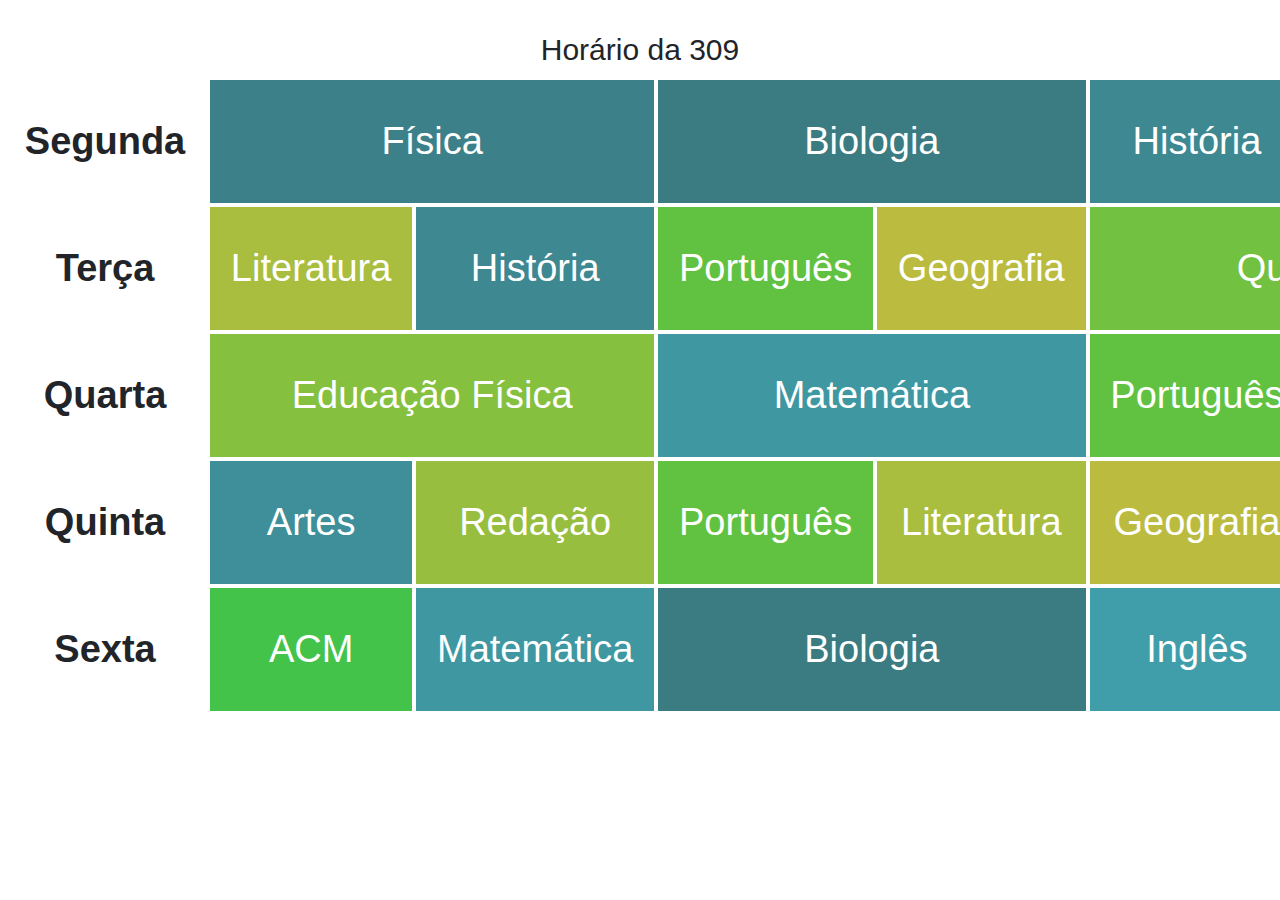
<file: horario.html>
<html>
<head>
    <meta charset="utf-8">
    <link rel="stylesheet" href="https://stackpath.bootstrapcdn.com/bootstrap/4.4.1/css/bootstrap.min.css" integrity="sha384-Vkoo8x4CGsO3+Hhxv8T/Q5PaXtkKtu6ug5TOeNV6gBiFeWPGFN9MuhOf23Q9Ifjh" crossorigin="anonymous">
    <link rel="stylesheet" href="style.css">
    <title>Horário da 309</title>
</head>
<body>
    <h1>Horário da 309</h1>
    <table align="center">
        <tr>
            <th>Segunda</th>
            <td id="f" colspan="2">Física</td>
            <td id="b" colspan="2">Biologia</td>
            <td id="h">História</td>
            <td id="m" colspan="2">Matemática</td>
        </tr>
        <tr>
            <th>Terça</th>
            <td id="l">Literatura</td>
            <td id="h">História</td>
            <td id="p">Português</td>
            <td id="g">Geografia</td>
            <td id="q" colspan="2">Química</td>
            <td id="fil" colspan="2">Filosofia</td>
        </tr>
        <tr>
            <th>Quarta</th>
            <td colspan="2" id="e">Educação Física</td>
            <td colspan="2" id="m">Matemática</td>
            <td id="p">Português</td>
            <td id="s">Sociologia</td>
            <td id="i">Inglês</td>
        </tr>
        <tr>
            <th>Quinta</th>
            <td id="a">Artes</td>
            <td id="r">Redação</td>
            <td id="p">Português</td>
            <td id="l">Literatura</td>
            <td id="g">Geografia</td>
            <td id="f">Física</td>
            <td id="f">Física</td>
        </tr>
        <tr>
            <th>Sexta</th>
            <td id="acm">ACM</td>
            <td id="m">Matemática</td>
            <td colspan="2" id="b">Biologia</td>
            <td id="i">Inglês</td>
            <td colspan="2" id="q">Química</td>
        </tr>
    </table>
</body>
</html>
</file>
<file: style.css>
body {
    margin-top: 2rem;
}

h1 {
    text-align: center;
    font-size: 30px;
}

table {
  border-collapse: separate;
  border-spacing: 0.3rem;
  font-size: 38;
}

td, th {
  text-align: center;
  padding-top: 2.5rem;
  padding-bottom: 2.5rem;
  padding-right: 1.3rem;
  padding-left: 1.3rem;
}

td {
    color: white;
}

#b { background-color: #3b7b82; }
#f { background-color: #3c8189; }
#h { background-color: #3d8891; }
#a { background-color: #3e8f99; }
#m { background-color: #3e97a1; }
#i { background-color: #3f9ea9; }
#g { background-color: #bbbb3f; }
#l { background-color: #a9bd3f; }
#r { background-color: #98be3f; }
#e { background-color: #86c03f; }
#q { background-color: #73c140; }
#p { background-color: #61c241; }
#s { background-color: #3ec242; }
#acm { background-color: #43c349; }
#fil { background-color: #44c35e; }
</file>
